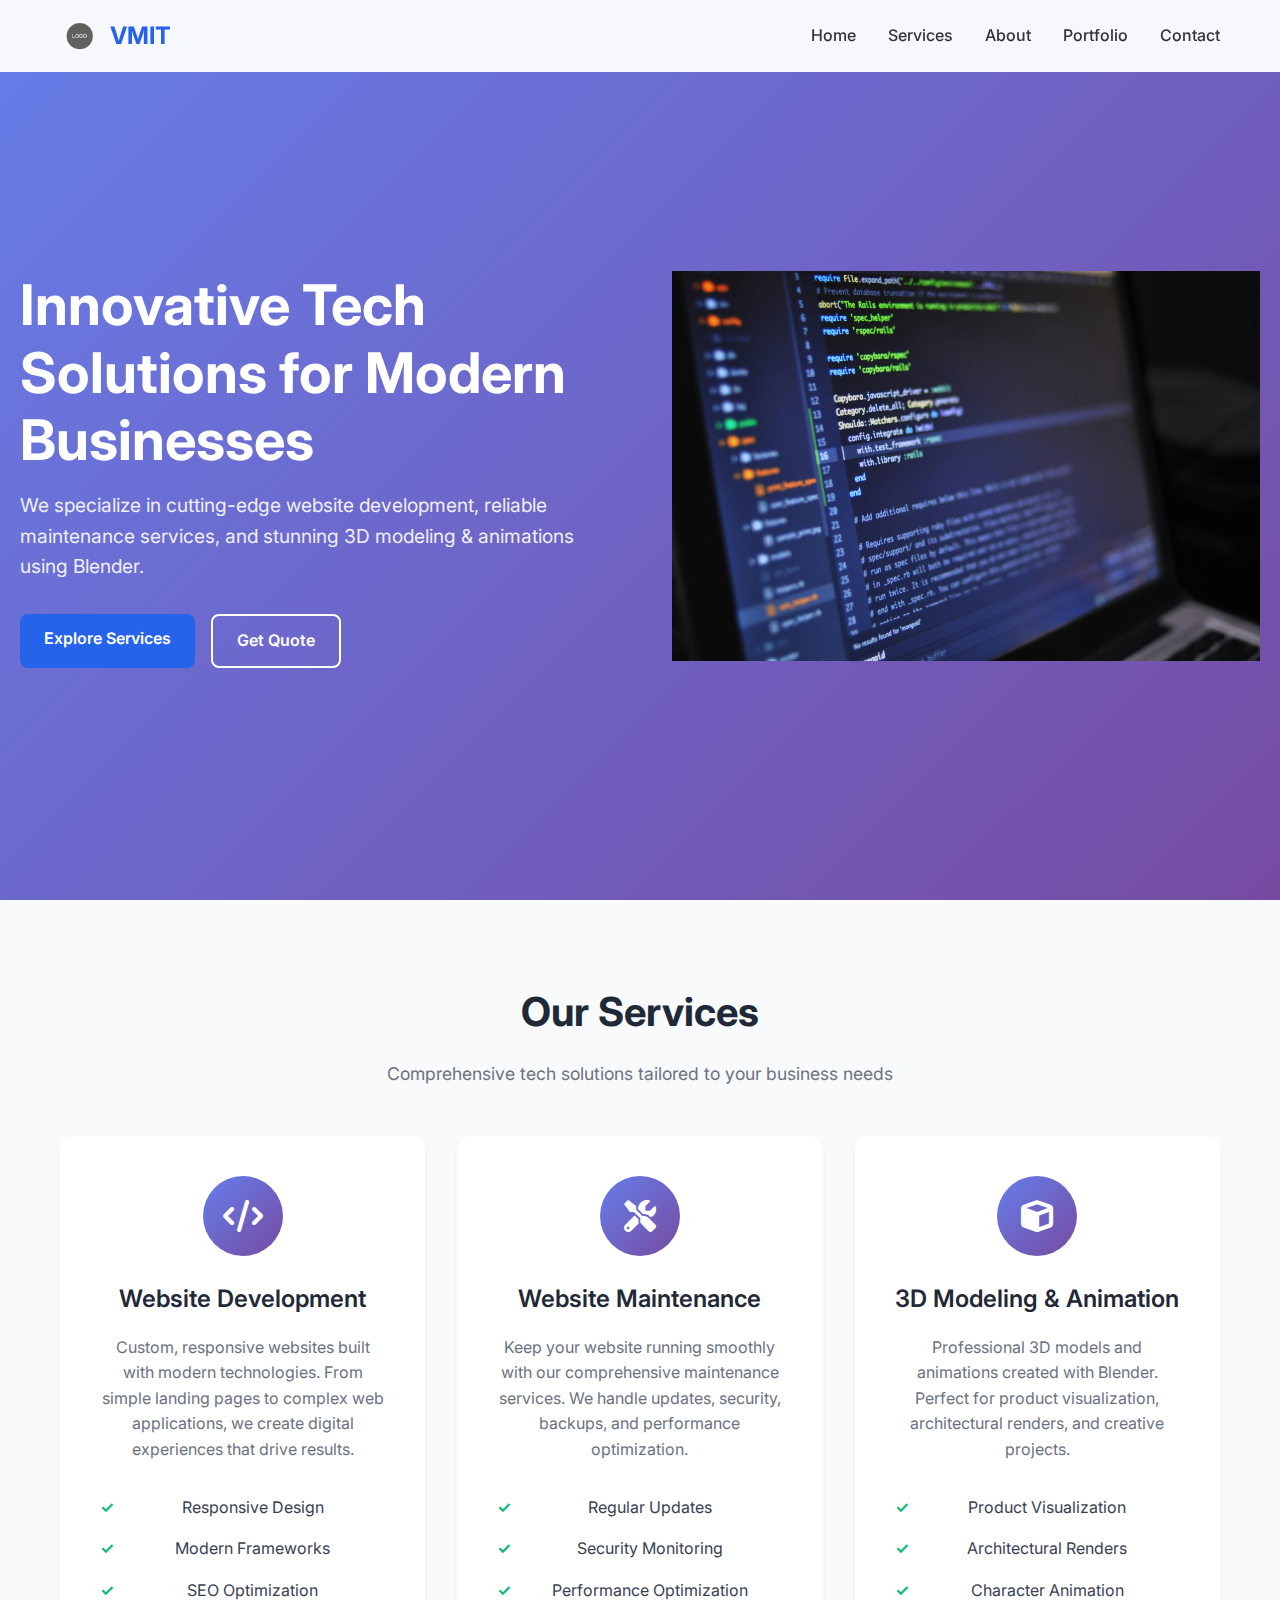
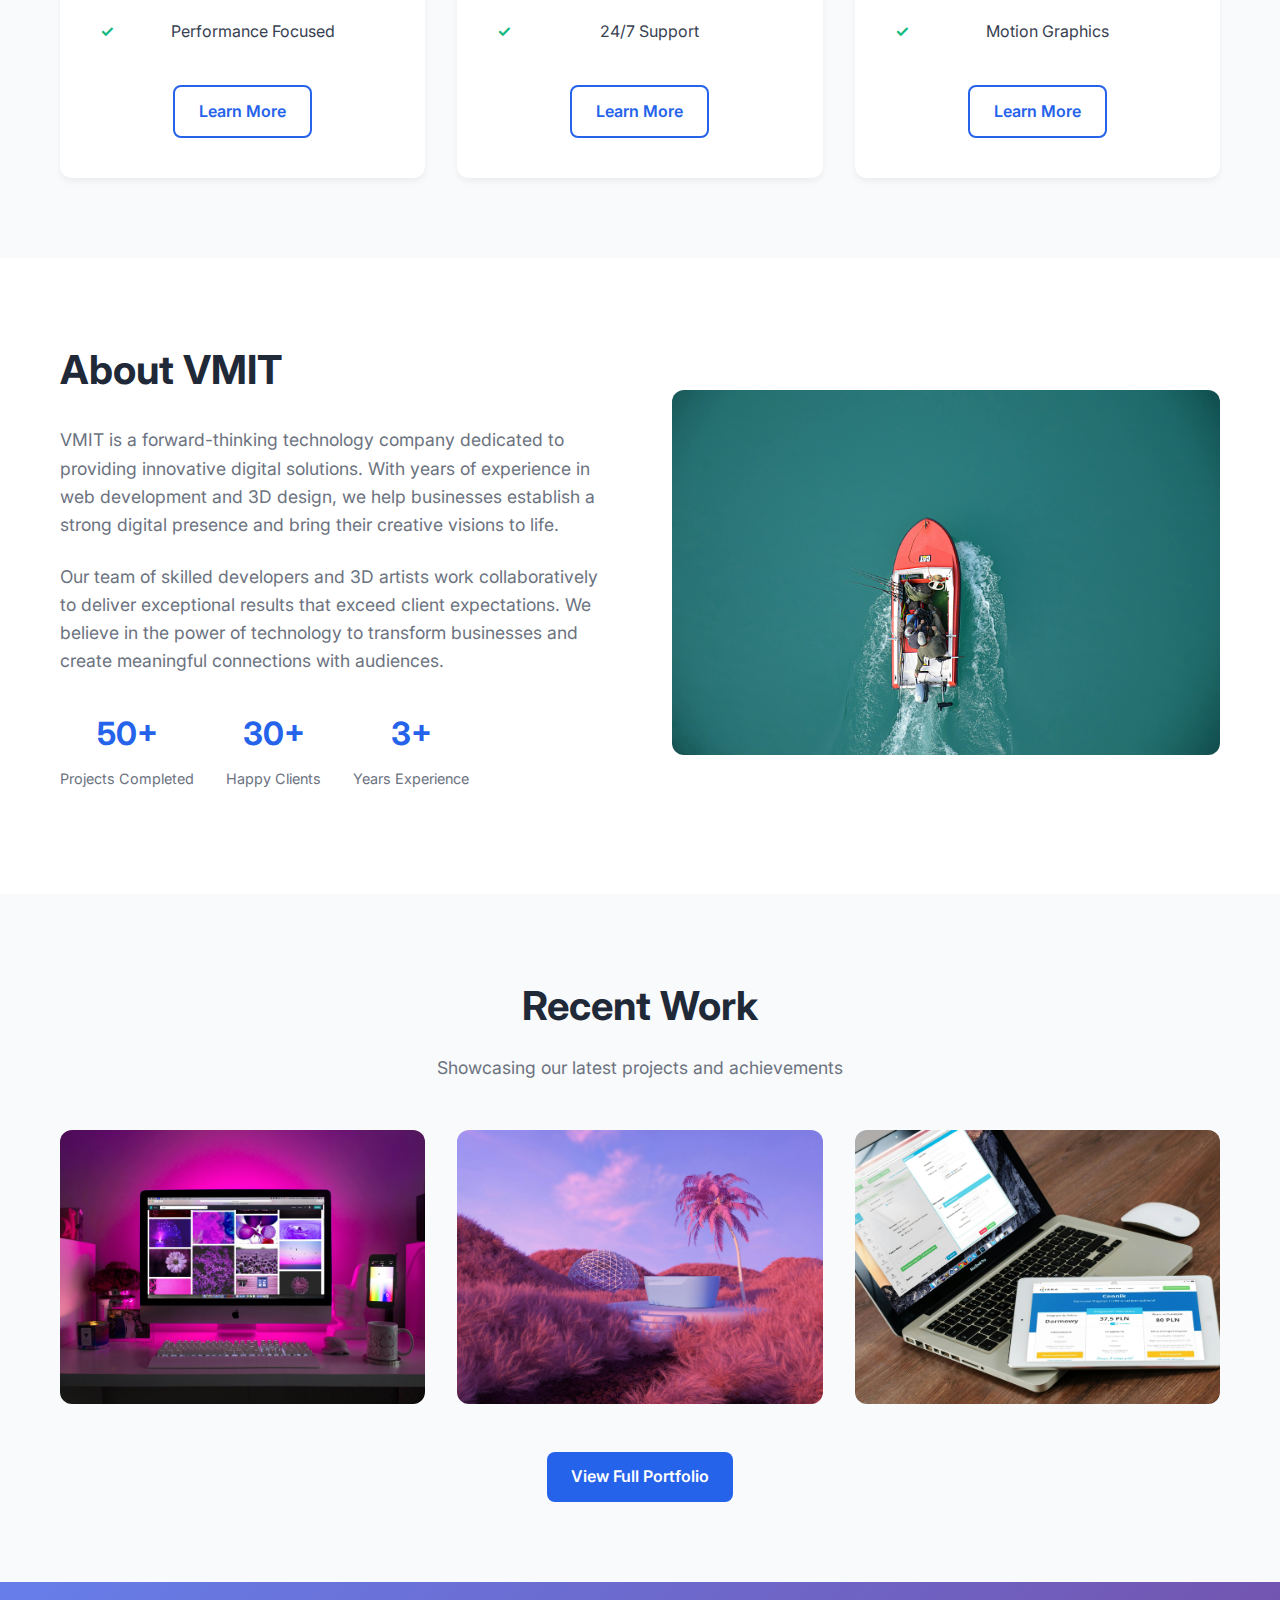
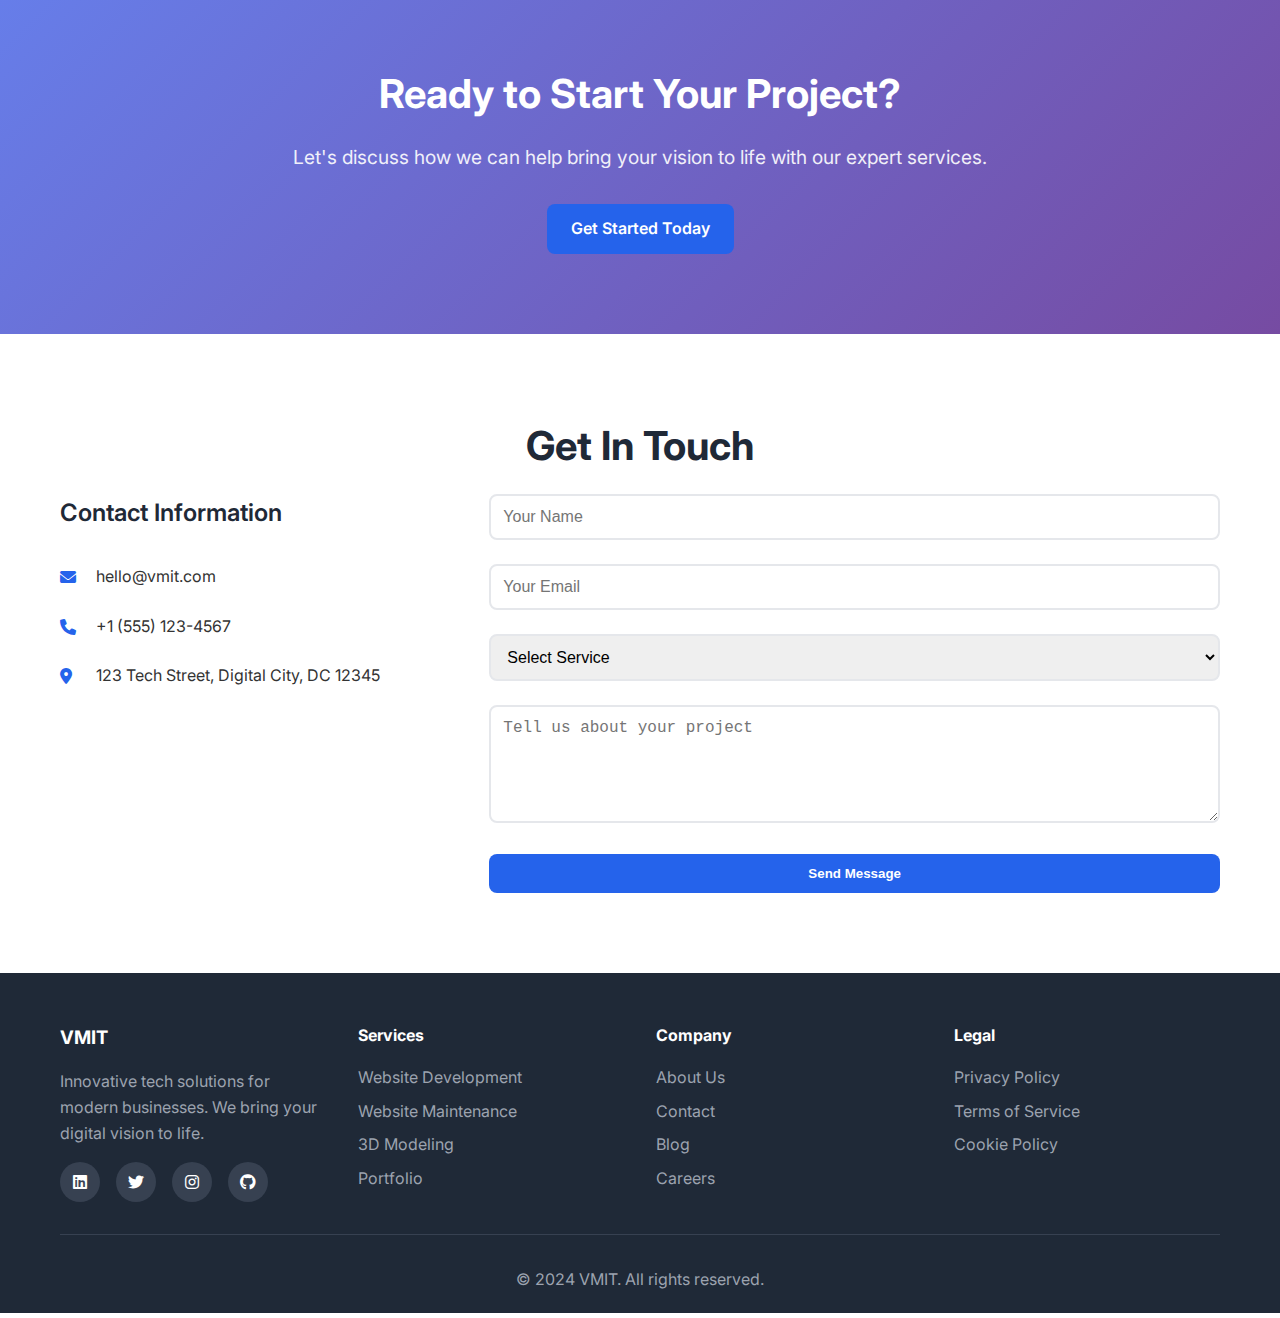
<file: index.html>
<!DOCTYPE html>
<html lang="en">
<head>
    <meta charset="UTF-8">
    <meta name="viewport" content="width=device-width, initial-scale=1.0">
    <title>VMIT - Premier Tech Solutions | Web Development & 3D Design</title>
    <meta name="description" content="VMIT offers professional website development, maintenance, and Blender 3D modeling services. Transform your digital presence with our expert team.">
    <link rel="stylesheet" href="styles.css">
    <link href="https://fonts.googleapis.com/css2?family=Inter:wght@300;400;500;600;700&display=swap" rel="stylesheet">
    <link rel="stylesheet" href="https://cdnjs.cloudflare.com/ajax/libs/font-awesome/6.0.0/css/all.min.css">
</head>
<body>
    <!-- Navigation -->
    <nav class="navbar">
        <div class="nav-container">
            <div class="nav-logo">
                <img src="images/vmit-logo.png" alt="VMIT Logo" class="logo">
                <span class="company-name">VMIT</span>
            </div>
            <ul class="nav-menu">
                <li><a href="#home" class="nav-link">Home</a></li>
                <li><a href="#services" class="nav-link">Services</a></li>
                <li><a href="#about" class="nav-link">About</a></li>
                <li><a href="#portfolio" class="nav-link">Portfolio</a></li>
                <li><a href="#contact" class="nav-link">Contact</a></li>
            </ul>
            <div class="hamburger">
                <span class="bar"></span>
                <span class="bar"></span>
                <span class="bar"></span>
            </div>
        </div>
    </nav>

    <!-- Hero Section -->
    <section id="home" class="hero">
        <div class="hero-container">
            <div class="hero-content">
                <h1 class="hero-title">Innovative Tech Solutions for Modern Businesses</h1>
                <p class="hero-subtitle">We specialize in cutting-edge website development, reliable maintenance services, and stunning 3D modeling & animations using Blender.</p>
                <div class="hero-buttons">
                    <a href="#services" class="btn btn-primary">Explore Services</a>
                    <a href="#contact" class="btn btn-secondary">Get Quote</a>
                </div>
            </div>
            <div class="hero-image">
                <img src="images/hero-illustration.jpg" alt="Tech Solutions Illustration">
            </div>
        </div>
    </section>

    <!-- Services Section -->
    <section id="services" class="services">
        <div class="container">
            <h2 class="section-title">Our Services</h2>
            <p class="section-subtitle">Comprehensive tech solutions tailored to your business needs</p>
            
            <div class="services-grid">
                <!-- Website Development -->
                <div class="service-card">
                    <div class="service-icon">
                        <i class="fas fa-code"></i>
                    </div>
                    <h3>Website Development</h3>
                    <p>Custom, responsive websites built with modern technologies. From simple landing pages to complex web applications, we create digital experiences that drive results.</p>
                    <ul class="service-features">
                        <li>Responsive Design</li>
                        <li>Modern Frameworks</li>
                        <li>SEO Optimization</li>
                        <li>Performance Focused</li>
                    </ul>
                    <a href="website-development.html" class="btn btn-outline">Learn More</a>
                </div>

                <!-- Website Maintenance -->
                <div class="service-card">
                    <div class="service-icon">
                        <i class="fas fa-tools"></i>
                    </div>
                    <h3>Website Maintenance</h3>
                    <p>Keep your website running smoothly with our comprehensive maintenance services. We handle updates, security, backups, and performance optimization.</p>
                    <ul class="service-features">
                        <li>Regular Updates</li>
                        <li>Security Monitoring</li>
                        <li>Performance Optimization</li>
                        <li>24/7 Support</li>
                    </ul>
                    <a href="website-maintenance.html" class="btn btn-outline">Learn More</a>
                </div>

                <!-- 3D Modeling & Animation -->
                <div class="service-card">
                    <div class="service-icon">
                        <i class="fas fa-cube"></i>
                    </div>
                    <h3>3D Modeling & Animation</h3>
                    <p>Professional 3D models and animations created with Blender. Perfect for product visualization, architectural renders, and creative projects.</p>
                    <ul class="service-features">
                        <li>Product Visualization</li>
                        <li>Architectural Renders</li>
                        <li>Character Animation</li>
                        <li>Motion Graphics</li>
                    </ul>
                    <a href="3d-modeling.html" class="btn btn-outline">Learn More</a>
                </div>
            </div>
        </div>
    </section>

    <!-- About Section -->
    <section id="about" class="about">
        <div class="container">
            <div class="about-content">
                <div class="about-text">
                    <h2>About VMIT</h2>
                    <p>VMIT is a forward-thinking technology company dedicated to providing innovative digital solutions. With years of experience in web development and 3D design, we help businesses establish a strong digital presence and bring their creative visions to life.</p>
                    <p>Our team of skilled developers and 3D artists work collaboratively to deliver exceptional results that exceed client expectations. We believe in the power of technology to transform businesses and create meaningful connections with audiences.</p>
                    <div class="stats">
                        <div class="stat">
                            <h3>50+</h3>
                            <p>Projects Completed</p>
                        </div>
                        <div class="stat">
                            <h3>30+</h3>
                            <p>Happy Clients</p>
                        </div>
                        <div class="stat">
                            <h3>3+</h3>
                            <p>Years Experience</p>
                        </div>
                    </div>
                </div>
                <div class="about-image">
                    <img src="images/team-photo.jpg" alt="VMIT Team">
                </div>
            </div>
        </div>
    </section>

    <!-- Portfolio Preview -->
    <section id="portfolio" class="portfolio-preview">
        <div class="container">
            <h2 class="section-title">Recent Work</h2>
            <p class="section-subtitle">Showcasing our latest projects and achievements</p>
            
            <div class="portfolio-grid">
                <div class="portfolio-item">
                    <img src="images/portfolio/web-project-1.jpg" alt="E-commerce Website">
                    <div class="portfolio-overlay">
                        <h3>E-commerce Platform</h3>
                        <p>Website Development</p>
                    </div>
                </div>
                <div class="portfolio-item">
                    <img src="images/portfolio/3d-project-1.jpg" alt="Product Visualization">
                    <div class="portfolio-overlay">
                        <h3>Product Visualization</h3>
                        <p>3D Modeling</p>
                    </div>
                </div>
                <div class="portfolio-item">
                    <img src="images/portfolio/web-project-2.jpg" alt="Corporate Website">
                    <div class="portfolio-overlay">
                        <h3>Corporate Website</h3>
                        <p>Website Development</p>
                    </div>
                </div>
            </div>
            
            <div class="portfolio-cta">
                <a href="portfolio.html" class="btn btn-primary">View Full Portfolio</a>
            </div>
        </div>
    </section>

    <!-- CTA Section -->
    <section class="cta">
        <div class="container">
            <h2>Ready to Start Your Project?</h2>
            <p>Let's discuss how we can help bring your vision to life with our expert services.</p>
            <a href="#contact" class="btn btn-primary">Get Started Today</a>
        </div>
    </section>

    <!-- Contact Section -->
    <section id="contact" class="contact">
        <div class="container">
            <h2 class="section-title">Get In Touch</h2>
            <div class="contact-content">
                <div class="contact-info">
                    <h3>Contact Information</h3>
                    <div class="contact-item">
                        <i class="fas fa-envelope"></i>
                        <span>hello@vmit.com</span>
                    </div>
                    <div class="contact-item">
                        <i class="fas fa-phone"></i>
                        <span>+1 (555) 123-4567</span>
                    </div>
                    <div class="contact-item">
                        <i class="fas fa-map-marker-alt"></i>
                        <span>123 Tech Street, Digital City, DC 12345</span>
                    </div>
                </div>
                
                <form class="contact-form">
                    <div class="form-group">
                        <input type="text" name="name" placeholder="Your Name" required>
                    </div>
                    <div class="form-group">
                        <input type="email" name="email" placeholder="Your Email" required>
                    </div>
                    <div class="form-group">
                        <select name="service" required>
                            <option value="">Select Service</option>
                            <option value="website-development">Website Development</option>
                            <option value="website-maintenance">Website Maintenance</option>
                            <option value="3d-modeling">3D Modeling & Animation</option>
                            <option value="consultation">Consultation</option>
                        </select>
                    </div>
                    <div class="form-group">
                        <textarea name="message" placeholder="Tell us about your project" rows="5" required></textarea>
                    </div>
                    <button type="submit" class="btn btn-primary">Send Message</button>
                </form>
            </div>
        </div>
    </section>

    <!-- Footer -->
    <footer class="footer">
        <div class="container">
            <div class="footer-content">
                <div class="footer-section">
                    <h3>VMIT</h3>
                    <p>Innovative tech solutions for modern businesses. We bring your digital vision to life.</p>
                    <div class="social-links">
                        <a href="#"><i class="fab fa-linkedin"></i></a>
                        <a href="#"><i class="fab fa-twitter"></i></a>
                        <a href="#"><i class="fab fa-instagram"></i></a>
                        <a href="#"><i class="fab fa-github"></i></a>
                    </div>
                </div>
                <div class="footer-section">
                    <h4>Services</h4>
                    <ul>
                        <li><a href="website-development.html">Website Development</a></li>
                        <li><a href="website-maintenance.html">Website Maintenance</a></li>
                        <li><a href="3d-modeling.html">3D Modeling</a></li>
                        <li><a href="portfolio.html">Portfolio</a></li>
                    </ul>
                </div>
                <div class="footer-section">
                    <h4>Company</h4>
                    <ul>
                        <li><a href="about.html">About Us</a></li>
                        <li><a href="#contact">Contact</a></li>
                        <li><a href="blog.html">Blog</a></li>
                        <li><a href="careers.html">Careers</a></li>
                    </ul>
                </div>
                <div class="footer-section">
                    <h4>Legal</h4>
                    <ul>
                        <li><a href="privacy.html">Privacy Policy</a></li>
                        <li><a href="terms.html">Terms of Service</a></li>
                        <li><a href="cookies.html">Cookie Policy</a></li>
                    </ul>
                </div>
            </div>
            <div class="footer-bottom">
                <p>&copy; 2024 VMIT. All rights reserved.</p>
            </div>
        </div>
    </footer>

    <script src="script.js"></script>
</body>
</html>
</file>
<file: styles.css>
/* Reset and Base Styles */
* {
    margin: 0;
    padding: 0;
    box-sizing: border-box;
}

html {
    scroll-behavior: smooth;
}

body {
    font-family: 'Inter', sans-serif;
    line-height: 1.6;
    color: #333;
    overflow-x: hidden;
}

.container {
    max-width: 1200px;
    margin: 0 auto;
    padding: 0 20px;
}

/* Navigation */
.navbar {
    position: fixed;
    top: 0;
    width: 100%;
    background: rgba(255, 255, 255, 0.95);
    backdrop-filter: blur(10px);
    z-index: 1000;
    padding: 1rem 0;
    transition: all 0.3s ease;
}

.nav-container {
    max-width: 1200px;
    margin: 0 auto;
    padding: 0 20px;
    display: flex;
    justify-content: space-between;
    align-items: center;
}

.nav-logo {
    display: flex;
    align-items: center;
    gap: 10px;
}

.logo {
    height: 40px;
    width: 40px;
}

.company-name {
    font-size: 1.5rem;
    font-weight: 700;
    color: #2563eb;
}

.nav-menu {
    display: flex;
    list-style: none;
    gap: 2rem;
}

.nav-link {
    text-decoration: none;
    color: #333;
    font-weight: 500;
    transition: color 0.3s ease;
}

.nav-link:hover {
    color: #2563eb;
}

.hamburger {
    display: none;
    flex-direction: column;
    cursor: pointer;
}

.bar {
    width: 25px;
    height: 3px;
    background: #333;
    margin: 3px 0;
    transition: 0.3s;
}

/* Hero Section */
.hero {
    padding: 120px 0 80px;
    background: linear-gradient(135deg, #667eea 0%, #764ba2 100%);
    color: white;
    min-height: 100vh;
    display: flex;
    align-items: center;
}

.hero-container {
    max-width: 1500px;
    margin: 0 auto;
    padding: 0 20px;
    display: grid;
    grid-template-columns: 1fr 1fr;
    gap: 4rem;
    align-items: center;
}

.hero-title {
    font-size: 3.5rem;
    font-weight: 700;
    margin-bottom: 1rem;
    line-height: 1.2;
}

.hero-subtitle {
    font-size: 1.2rem;
    margin-bottom: 2rem;
    opacity: 0.9;
}

.hero-buttons {
    display: flex;
    gap: 1rem;
}

.btn {
    padding: 12px 24px;
    border: none;
    border-radius: 8px;
    text-decoration: none;
    font-weight: 600;
    transition: all 0.3s ease;
    cursor: pointer;
    display: inline-block;
}

.btn-primary {
    background: #2563eb;
    color: white;
}

.btn-primary:hover {
    background: #1d4ed8;
    transform: translateY(-2px);
}

.btn-secondary {
    background: transparent;
    color: white;
    border: 2px solid white;
}

.btn-secondary:hover {
    background: white;
    color: #2563eb;
}

.btn-outline {
    background: transparent;
    color: #2563eb;
    border: 2px solid #2563eb;
}

.btn-outline:hover {
    background: #2563eb;
    color: white;
}

.hero-image img {
    width: 100%;
    height: auto;
}

/* Section Styles */
.section-title {
    font-size: 2.5rem;
    font-weight: 700;
    text-align: center;
    margin-bottom: 1rem;
    color: #1f2937;
}

.section-subtitle {
    font-size: 1.1rem;
    text-align: center;
    color: #6b7280;
    margin-bottom: 3rem;
}

/* Services Section */
.services {
    padding: 80px 0;
    background: #f9fafb;
}

.services-grid {
    display: grid;
    grid-template-columns: repeat(auto-fit, minmax(350px, 1fr));
    gap: 2rem;
}

.service-card {
    background: white;
    padding: 2.5rem;
    border-radius: 12px;
    box-shadow: 0 4px 6px rgba(0, 0, 0, 0.05);
    transition: all 0.3s ease;
    text-align: center;
}

.service-card:hover {
    transform: translateY(-5px);
    box-shadow: 0 20px 25px rgba(0, 0, 0, 0.1);
}

.service-icon {
    width: 80px;
    height: 80px;
    background: linear-gradient(135deg, #667eea 0%, #764ba2 100%);
    border-radius: 50%;
    display: flex;
    align-items: center;
    justify-content: center;
    margin: 0 auto 1.5rem;
}

.service-icon i {
    font-size: 2rem;
    color: white;
}

.service-card h3 {
    font-size: 1.5rem;
    font-weight: 600;
    margin-bottom: 1rem;
    color: #1f2937;
}

.service-card p {
    color: #6b7280;
    margin-bottom: 1.5rem;
}

.service-features {
    list-style: none;
    margin-bottom: 2rem;
}

.service-features li {
    padding: 0.5rem 0;
    color: #374151;
    position: relative;
    padding-left: 20px;
}

.service-features li:before {
    content: "✓";
    position: absolute;
    left: 0;
    color: #10b981;
    font-weight: bold;
}

/* About Section */
.about {
    padding: 80px 0;
}

.about-content {
    display: grid;
    grid-template-columns: 1fr 1fr;
    gap: 4rem;
    align-items: center;
}

.about-text h2 {
    font-size: 2.5rem;
    font-weight: 700;
    margin-bottom: 1.5rem;
    color: #1f2937;
}

.about-text p {
    color: #6b7280;
    margin-bottom: 1.5rem;
    font-size: 1.1rem;
}

.stats {
    display: flex;
    gap: 2rem;
    margin-top: 2rem;
}

.stat {
    text-align: center;
}

.stat h3 {
    font-size: 2rem;
    font-weight: 700;
    color: #2563eb;
    margin-bottom: 0.5rem;
}

.stat p {
    color: #6b7280;
    font-size: 0.9rem;
}

.about-image img {
    width: 100%;
    height: auto;
    border-radius: 12px;
}

/* Portfolio Preview */
.portfolio-preview {
    padding: 80px 0;
    background: #f9fafb;
}

.portfolio-grid {
    display: grid;
    grid-template-columns: repeat(auto-fit, minmax(300px, 1fr));
    gap: 2rem;
    margin-bottom: 3rem;
}

.portfolio-item {
    position: relative;
    border-radius: 12px;
    overflow: hidden;
    aspect-ratio: 4/3;
}

.portfolio-item img {
    width: 100%;
    height: 100%;
    object-fit: cover;
    transition: transform 0.3s ease;
}

.portfolio-overlay {
    position: absolute;
    bottom: 0;
    left: 0;
    right: 0;
    background: linear-gradient(transparent, rgba(0, 0, 0, 0.8));
    color: white;
    padding: 2rem;
    transform: translateY(100%);
    transition: transform 0.3s ease;
}

.portfolio-item:hover .portfolio-overlay {
    transform: translateY(0);
}

.portfolio-item:hover img {
    transform: scale(1.1);
}

.portfolio-overlay h3 {
    font-size: 1.2rem;
    margin-bottom: 0.5rem;
}

.portfolio-overlay p {
    opacity: 0.8;
}

.portfolio-cta {
    text-align: center;
}

/* CTA Section */
.cta {
    padding: 80px 0;
    background: linear-gradient(135deg, #667eea 0%, #764ba2 100%);
    color: white;
    text-align: center;
}

.cta h2 {
    font-size: 2.5rem;
    font-weight: 700;
    margin-bottom: 1rem;
}

.cta p {
    font-size: 1.2rem;
    margin-bottom: 2rem;
    opacity: 0.9;
}

/* Contact Section */
.contact {
    padding: 80px 0;
}

.contact-content {
    display: grid;
    grid-template-columns: 1fr 2fr;
    gap: 4rem;
}

.contact-info h3 {
    font-size: 1.5rem;
    font-weight: 600;
    margin-bottom: 2rem;
    color: #1f2937;
}

.contact-item {
    display: flex;
    align-items: center;
    gap: 1rem;
    margin-bottom: 1.5rem;
}

.contact-item i {
    width: 20px;
    color: #2563eb;
}

.contact-form {
    display: flex;
    flex-direction: column;
    gap: 1.5rem;
}

.form-group input,
.form-group select,
.form-group textarea {
    width: 100%;
    padding: 12px;
    border: 2px solid #e5e7eb;
    border-radius: 8px;
    font-size: 1rem;
    transition: border-color 0.3s ease;
}

.form-group input:focus,
.form-group select:focus,
.form-group textarea:focus {
    outline: none;
    border-color: #2563eb;
}

/* Footer */
.footer {
    background: #1f2937;
    color: white;
    padding: 50px 0 20px;
}

.footer-content {
    display: grid;
    grid-template-columns: repeat(auto-fit, minmax(250px, 1fr));
    gap: 2rem;
    margin-bottom: 2rem;
}

.footer-section h3,
.footer-section h4 {
    margin-bottom: 1rem;
}

.footer-section p {
    color: #9ca3af;
    margin-bottom: 1rem;
}

.footer-section ul {
    list-style: none;
}

.footer-section ul li {
    margin-bottom: 0.5rem;
}

.footer-section ul li a {
    color: #9ca3af;
    text-decoration: none;
    transition: color 0.3s ease;
}

.footer-section ul li a:hover {
    color: white;
}

.social-links {
    display: flex;
    gap: 1rem;
}

.social-links a {
    width: 40px;
    height: 40px;
    background: #374151;
    border-radius: 50%;
    display: flex;
    align-items: center;
    justify-content: center;
    color: white;
    text-decoration: none;
    transition: background 0.3s ease;
}

.social-links a:hover {
    background: #2563eb;
}

.footer-bottom {
    text-align: center;
    padding-top: 2rem;
    border-top: 1px solid #374151;
    color: #9ca3af;
}

/* Responsive Design */
@media (max-width: 768px) {
    .hamburger {
        display: flex;
    }
    
    .nav-menu {
        position: fixed;
        left: -100%;
        top: 70px;
        flex-direction: column;
        background: white;
        width: 100%;
        text-align: center;
        transition: 0.3s;
        box-shadow: 0 10px 27px rgba(0, 0, 0, 0.05);
        padding: 2rem 0;
    }
    
    .nav-menu.active {
        left: 0;
    }
    
    .hero-container {
        grid-template-columns: 1fr;
        text-align: center;
    }
    
    .hero-title {
        font-size: 2.5rem;
    }
    
    .about-content {
        grid-template-columns: 1fr;
    }
    
    .contact-content {
        grid-template-columns: 1fr;
    }
    
    .stats {
        justify-content: center;
    }
    
    .hero-buttons {
        justify-content: center;
    }
}

@media (max-width: 480px) {
    .hero-title {
        font-size: 2rem;
    }
    
    .section-title {
        font-size: 2rem;
    }
    
    .service-card {
        padding: 2rem;
    }
    
    .stats {
        flex-direction: column;
        gap: 1rem;
    }
}
</file>
